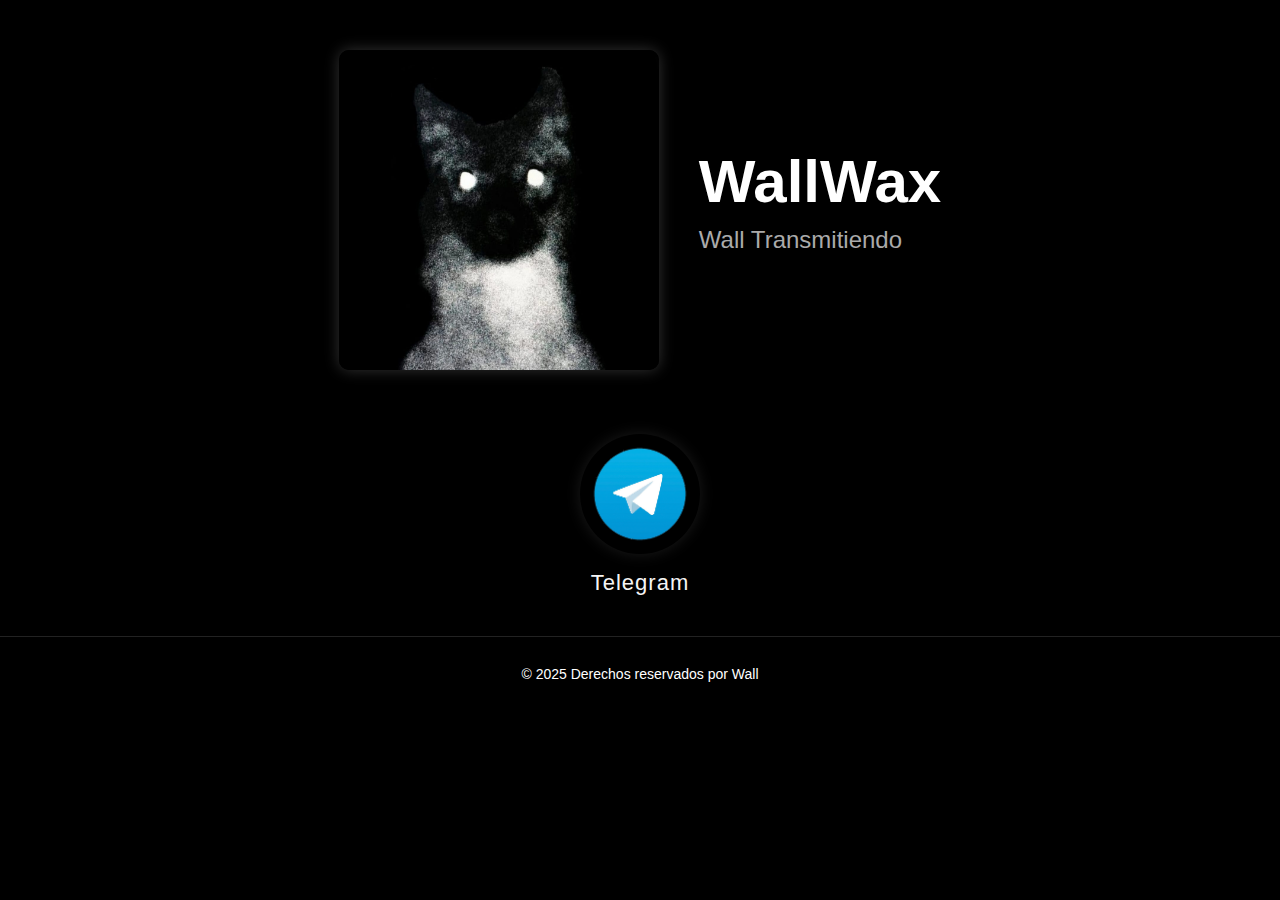
<file: index.html>
<!DOCTYPE html>
<html lang="es">
<head>
  <meta charset="UTF-8" />
  <meta name="viewport" content="width=device-width, initial-scale=1.0" />
  <title>WallWax</title>
  <link rel="stylesheet" href="index.css" />
</head>
<body>

  <!-- ==================================================
       HEADER
  ================================================== -->
  <header>
    <div class="logo"></div>
    <a></a>
  </header>

  <!-- ==================================================
       MAIN
  ================================================== -->
  <main>

    <!-- ==================================================
         SECCIÓN 1: PRESENTACIÓN
    ================================================== -->
    <section class="presentacion">
      <div class="imagen-principal">
    <a href="https://www.tiktok.com/@wallwax" target="_blank">
        <img src="wallwax.jpg" alt="WallWax Logo">
        </a>
      </div>
      <div class="texto-principal">
        <h1>WallWax</h1>
        <h3>Wall Transmitiendo</h3>
      </div>
    </section>

    <!-- ==================================================
         SECCIÓN 2: REDES / ENLACES
    ================================================== -->
    <section class="redes">
      <div class="red">
        <a href="https://t.me/+okQu6UYiBUIxMTAx" target="_blank">
          <img src="logotelegram.png" alt="Telegram">
          <h2>Telegram</h2>
        </a>
      </div>
    </section>

  </main>

  <!-- ==================================================
       FOOTER
  ================================================== -->
  <footer>
    <p>© 2025 Derechos reservados por Wall</p>
  </footer>

</body>
</html>
</file>
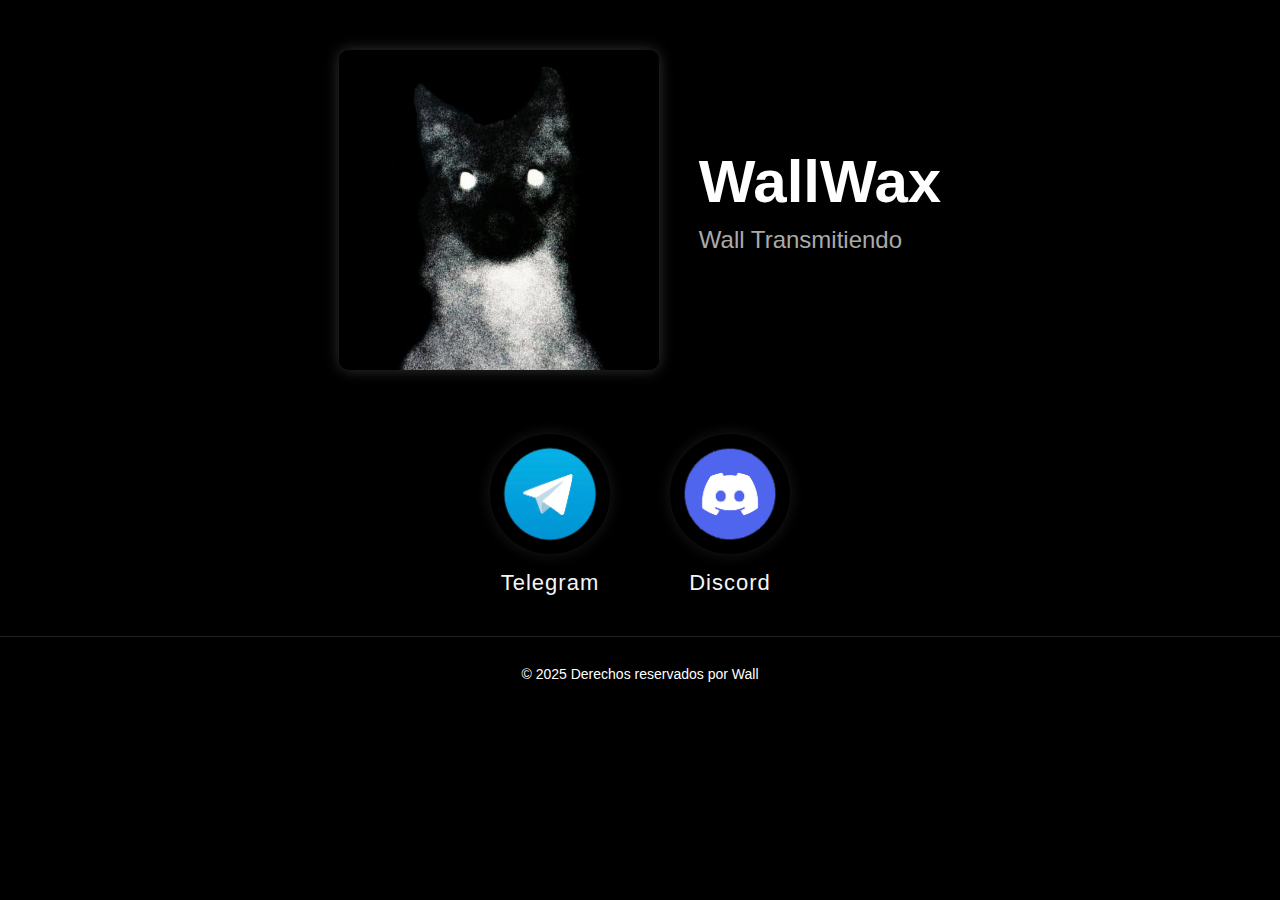
<file: wallwax.html>
<!DOCTYPE html>
<html lang="es">
<head>
  <meta charset="UTF-8" />
  <meta name="viewport" content="width=device-width, initial-scale=1.0" />
  <title>WallWax</title>
  <link rel="stylesheet" href="wallwax.css" />
</head>
<body>

  <!-- ==================================================
       HEADER
  ================================================== -->
  <header>
    <div class="logo"></div>
    <a></a>
  </header>

  <!-- ==================================================
       MAIN
  ================================================== -->
  <main>

    <!-- ==================================================
         SECCIÓN 1: PRESENTACIÓN
    ================================================== -->
    <section class="presentacion">
      <div class="imagen-principal">
    <a href="https://www.tiktok.com/@wallwax" target="_blank">
        <img src="wallwax.jpg" alt="WallWax Logo">
        </a>
      </div>
      <div class="texto-principal">
        <h1>WallWax</h1>
        <h3>Wall Transmitiendo</h3>
      </div>
    </section>

    <!-- ==================================================
         SECCIÓN 2: REDES / ENLACES
    ================================================== -->
    <section class="redes">
      <div class="red">
        <a href="https://t.me/+KHPhPyYQ5hw4NDYx" target="_blank">
          <img src="logotelegram.png" alt="Telegram">
          <h2>Telegram</h2>
        </a>
      </div>

      <div class="red">
        <a href="https://discord.gg/tu_enlace_aqui" target="_blank">
          <img src="logodiscord.png" alt="Discord">
          <h2>Discord</h2>
        </a>
      </div>
    </section>

  </main>

  <!-- ==================================================
       FOOTER
  ================================================== -->
  <footer>
    <p>© 2025 Derechos reservados por Wall</p>
  </footer>

</body>
</html>
</file>
<file: index.css>
/* ==================================================
   ESTILOS GENERALES
================================================== */
body {
  font-family: Arial, sans-serif;
  background-color: #000;  /* Fondo negro */
  color: #fff;             /* Texto blanco */
  margin: 0;
  padding: 0;
}

a {
  text-decoration: none;
  color: inherit;
  transition: transform 0.3s ease, opacity 0.3s ease;
}

a:hover {
  opacity: 0.8;
  transform: scale(1.05);
}

/* ==================================================
   HEADER
================================================== */
header {
  background: #000;
  color: #fff;
  padding: 15px;
  text-align: center;
}

/* ==================================================
   SECCIÓN 1: PRESENTACIÓN
================================================== */
.presentacion {
  display: flex;
  justify-content: center;
  align-items: center;
  gap: 40px;
  padding: 20px 20px;
  flex-wrap: wrap; /* Adaptable a móvil */
}

.imagen-principal img {
  width: 320px;
  max-width: 90vw;
  border-radius: 10px;
  box-shadow: 0 0 15px rgba(255, 255, 255, 0.2);
}

.texto-principal {
  text-align: left;
}

.texto-principal h1 {
  font-size: 60px;
  margin: 0;
  font-weight: bold;
}

.texto-principal h3 {
  font-size: 24px;
  font-weight: normal;
  color: #aaa;
  margin-top: 10px;
}

/* ==================================================
   SECCIÓN 2: REDES / ENLACES
================================================== */
.redes {
  display: flex;
  justify-content: center;
  align-items: center;
  gap: 60px;
  flex-wrap: wrap;
  padding: 40px 20px;
  background: #000; /* Fondo negro total */
}

.red {
  text-align: center;
  transition: transform 0.3s ease, box-shadow 0.3s ease;
}

.red:hover {
  transform: translateY(-10px);
  box-shadow: 0 0 20px rgba(255, 255, 255, 0.15);
}

.red img {
  width: 120px;
  height: 120px;
  border-radius: 50%;
  object-fit: contain; /* muestra bien los logos con fondo transparente */
  background: transparent;
  margin-bottom: 12px;
  box-shadow: 0 0 15px rgba(255, 255, 255, 0.1);
  transition: transform 0.3s ease, box-shadow 0.3s ease;
}

.red img:hover {
  transform: scale(1.1);
  box-shadow: 0 0 25px rgba(255, 255, 255, 0.3);
}

.red h2 {
  margin: 0;
  font-size: 22px;
  color: #f5f5f5; /* texto visible sobre fondo negro */
  font-weight: 500;
  letter-spacing: 1px;
}


/* ==================================================
   FOOTER
================================================== */
footer {
  background: #000;
  color: #fff;
  text-align: center;
  padding: 15px;
  font-size: 14px;
  border-top: 1px solid #222;
}
</file>
<file: wallwax.css>
/* ==================================================
   ESTILOS GENERALES
================================================== */
body {
  font-family: Arial, sans-serif;
  background-color: #000;  /* Fondo negro */
  color: #fff;             /* Texto blanco */
  margin: 0;
  padding: 0;
}

a {
  text-decoration: none;
  color: inherit;
  transition: transform 0.3s ease, opacity 0.3s ease;
}

a:hover {
  opacity: 0.8;
  transform: scale(1.05);
}

/* ==================================================
   HEADER
================================================== */
header {
  background: #000;
  color: #fff;
  padding: 15px;
  text-align: center;
}

/* ==================================================
   SECCIÓN 1: PRESENTACIÓN
================================================== */
.presentacion {
  display: flex;
  justify-content: center;
  align-items: center;
  gap: 40px;
  padding: 20px 20px;
  flex-wrap: wrap; /* Adaptable a móvil */
}

.imagen-principal img {
  width: 320px;
  max-width: 90vw;
  border-radius: 10px;
  box-shadow: 0 0 15px rgba(255, 255, 255, 0.2);
}

.texto-principal {
  text-align: left;
}

.texto-principal h1 {
  font-size: 60px;
  margin: 0;
  font-weight: bold;
}

.texto-principal h3 {
  font-size: 24px;
  font-weight: normal;
  color: #aaa;
  margin-top: 10px;
}

/* ==================================================
   SECCIÓN 2: REDES / ENLACES
================================================== */
.redes {
  display: flex;
  justify-content: center;
  align-items: center;
  gap: 60px;
  flex-wrap: wrap;
  padding: 40px 20px;
  background: #000; /* Fondo negro total */
}

.red {
  text-align: center;
  transition: transform 0.3s ease, box-shadow 0.3s ease;
}

.red:hover {
  transform: translateY(-10px);
  box-shadow: 0 0 20px rgba(255, 255, 255, 0.15);
}

.red img {
  width: 120px;
  height: 120px;
  border-radius: 50%;
  object-fit: contain; /* muestra bien los logos con fondo transparente */
  background: transparent;
  margin-bottom: 12px;
  box-shadow: 0 0 15px rgba(255, 255, 255, 0.1);
  transition: transform 0.3s ease, box-shadow 0.3s ease;
}

.red img:hover {
  transform: scale(1.1);
  box-shadow: 0 0 25px rgba(255, 255, 255, 0.3);
}

.red h2 {
  margin: 0;
  font-size: 22px;
  color: #f5f5f5; /* texto visible sobre fondo negro */
  font-weight: 500;
  letter-spacing: 1px;
}


/* ==================================================
   FOOTER
================================================== */
footer {
  background: #000;
  color: #fff;
  text-align: center;
  padding: 15px;
  font-size: 14px;
  border-top: 1px solid #222;
}
</file>
